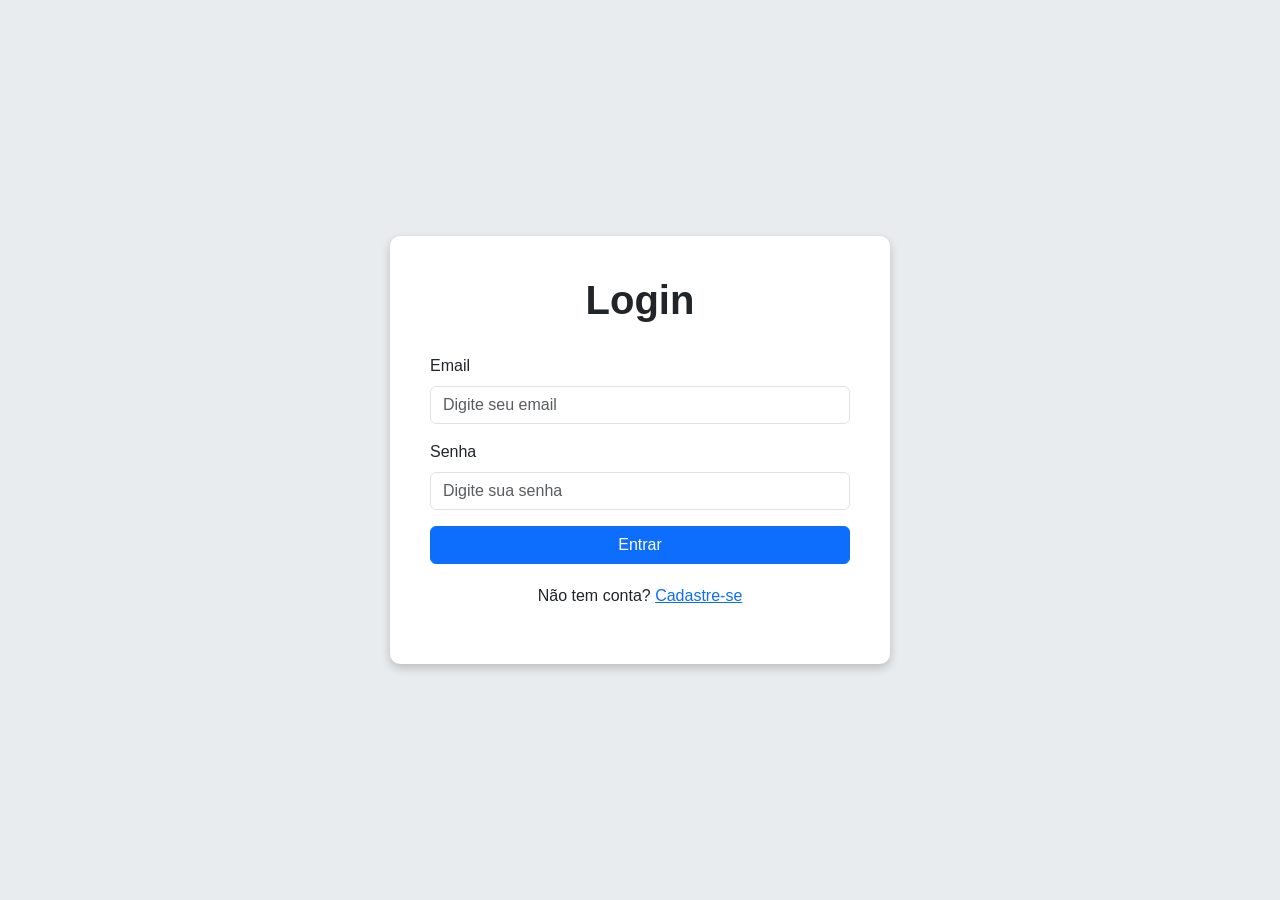
<file: index.html>
<!DOCTYPE html>
<html lang="pt-br">
<head>
    <meta charset="UTF-8">
    <meta name="viewport" content="width=device-width, initial-scale=1.0">

    <link href="https://cdn.jsdelivr.net/npm/bootstrap@5.3.3/dist/css/bootstrap.min.css" rel="stylesheet">
    <link rel="stylesheet" href="style.css">

    <title>Tela de Login</title>

</head>

<body>
    <div class="container-login">

        <h1 class="titulo">Login</h1>

        <form>

            <div class="mb-3">

                <label class="form-label">
                    Email
                </label>

                <input 
                    type="email" 
                    class="form-control" 
                    placeholder="Digite seu email"
                >

            </div>

            <div class="mb-3">

                <label class="form-label">
                    Senha
                </label>

                <input 
                    type="password" 
                    class="form-control" 
                    placeholder="Digite sua senha"
                >

            </div>

            <button class="btn btn-primary w-100">
                Entrar
            </button>

              </form>

        <p class="cadastro">
            Não tem conta?
            <a href="cadastro.html">Cadastre-se</a>
        </p>

    </div>

</body>
</html>
</file>
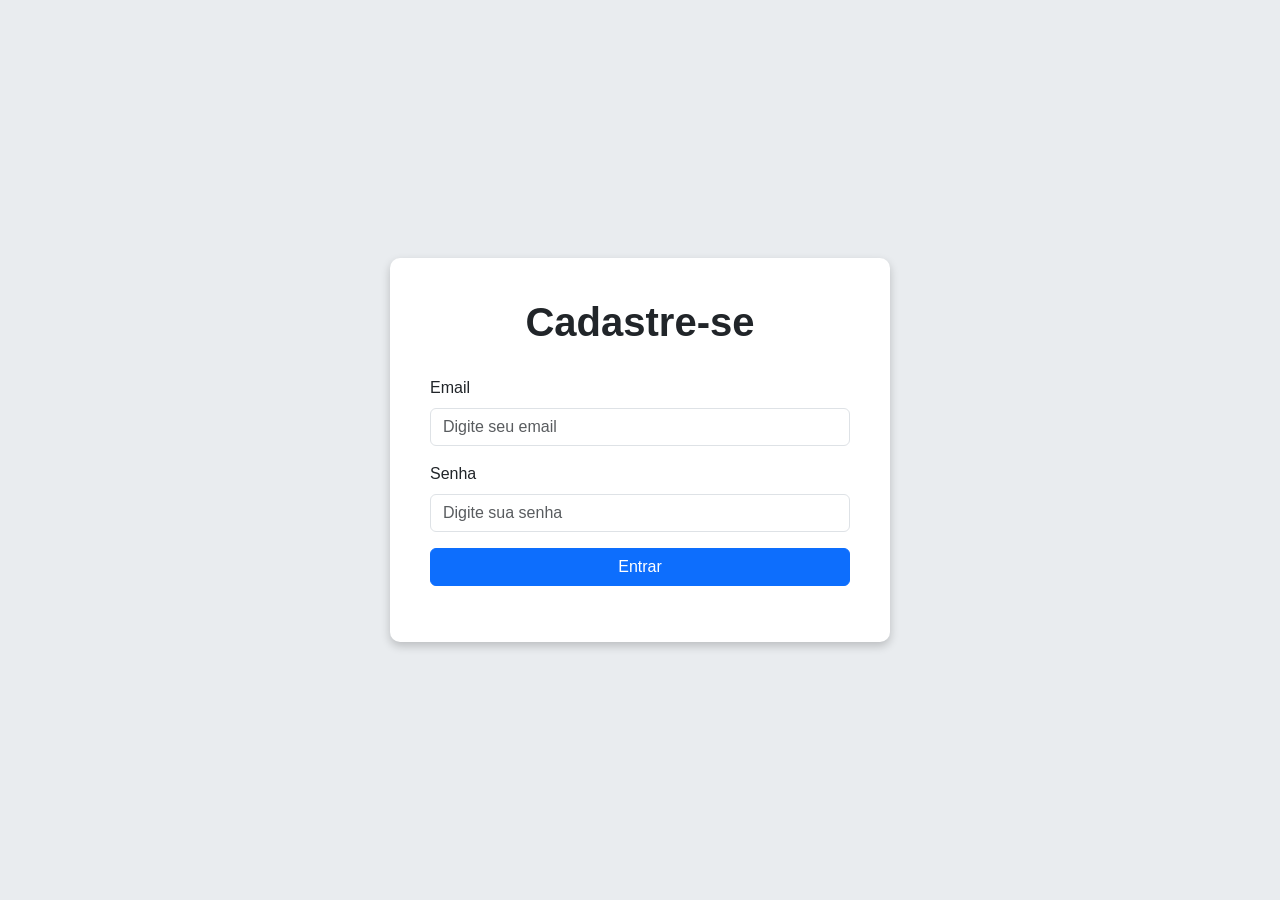
<file: cadastro.html>
<html lang="en">
<head>
    <meta charset="UTF-8">
    <meta name="viewport" content="width=device-width, initial-scale=1.0">

    <link href="https://cdn.jsdelivr.net/npm/bootstrap@5.3.3/dist/css/bootstrap.min.css" rel="stylesheet">
    <title>Document</title>
    <link rel="stylesheet" href="style.css">
</head>
<body>

     <div class="container-login">

        <h1 class="titulo">Cadastre-se</h1>

        <form>

            <div class="mb-3">

                <label class="form-label">
                    Email
                </label>

                <input 
                    type="email" 
                    class="form-control" 
                    placeholder="Digite seu email"
                >

            </div>

             <div class="mb-3">

                <label class="form-label">
                    Senha
                </label>

                <input 
                    type="password" 
                    class="form-control" 
                    placeholder="Digite sua senha"
                >

            </div>

            <button class="btn btn-primary w-100">
                Entrar
            </button>

        </form>

    </div>

</body>
</html>
</file>
<file: style.css>
body{
            background-color: #e9ecef;
            height: 100vh;

            display: flex;
            justify-content: center;
            align-items: center;

            font-family: Arial, Helvetica, sans-serif;
        }

         .container-login{
            background-color: white;

            width: 500px;

            padding: 40px;

            border-radius: 10px;

            box-shadow: 0px 4px 10px rgba(0,0,0,0.2);
        }
        .titulo{
            text-align: center;
            margin-bottom: 30px;
            font-weight: bold;
        }
        .cadastro{
            text-align: center;
            margin-top: 20px;
        }
</file>
